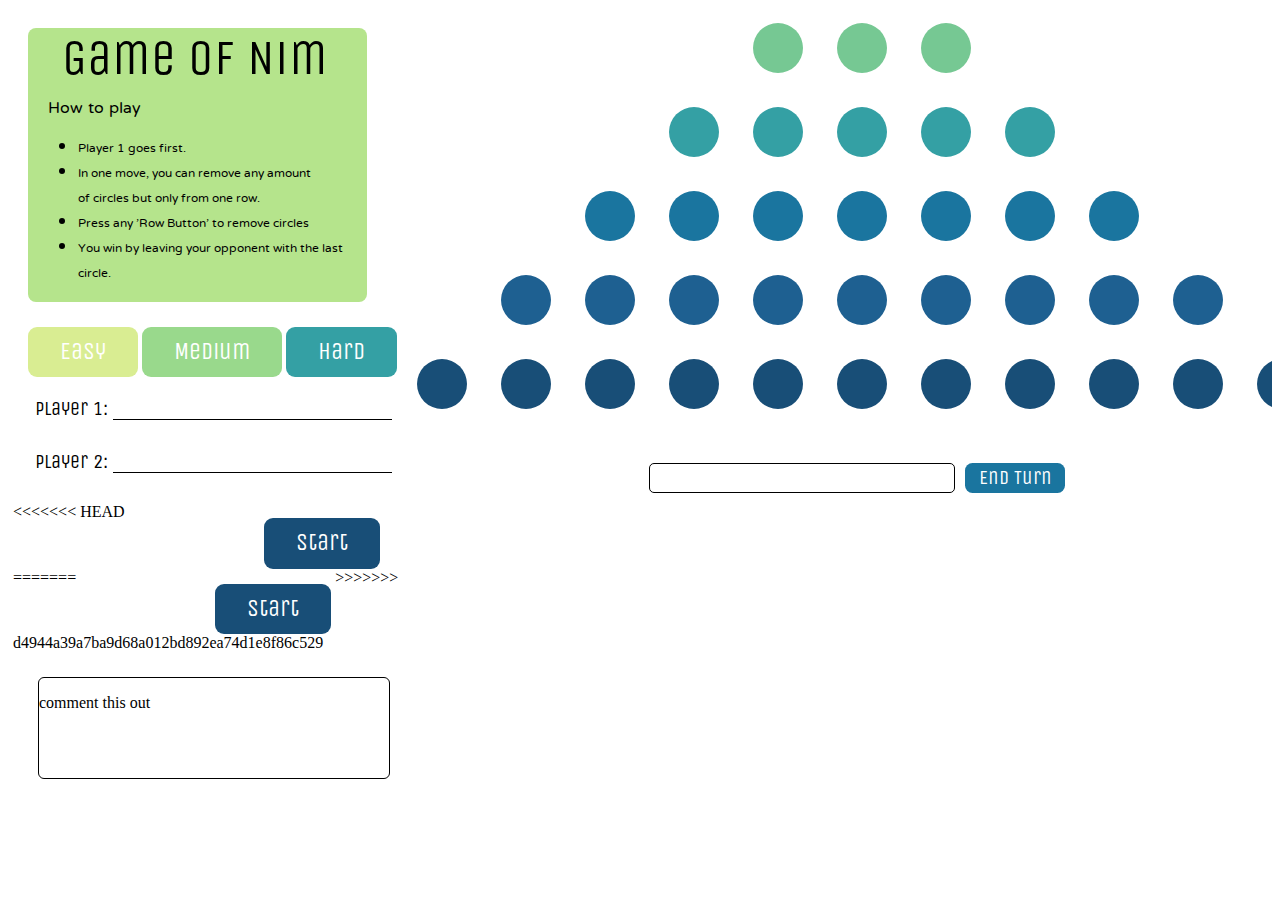
<file: Game/index.html>
<!DOCTYPE html>
<html lang="en">
<head>
    <meta charset="UTF-8">
    <meta http-equiv="X-UA-Compatible" content="IE=edge">
    <meta name="viewport" content="width=device-width, initial-scale=1.0">
    <title>Game of Nim</title>
    <link rel="stylesheet" href="style.css">
</head>
<body>
    <div class=".float-container">


<!--- div left side, difficulty & Player Names -->
<div id="right" class="float-child1">
<div id="right-side">
    <div id="gameTitle">Game of Nim</div>
    <div id="gameRules">
        <p class="htp">How to play</p>
        <ul>
            <li>Player 1 goes first.</li>
            <li>In one move, you can remove any amount <br>of circles but only from one row.</li>
            <li>Press any 'Row Button' to remove circles</li>
            <li>You win by leaving your opponent with the last circle.</li>
        </ul>
    </div>
</div>
    <div id="left-side">
        <div id="difficulty">
            <button id="easyBtn" class="diffBtns">Easy</button>
            <button id="medBtn" class="diffBtns">Medium</button>
            <button id="hardBtn" class="diffBtns">Hard</button>
        </div>
        <div id="playerNames">
            <p id="player1Title">Player 1:
                <input type="text" id="player1Name" class="playerNames">
            </p>
            <p id="player2Title">Player 2:
                <input type="text" id="player2Name" class="playerNames">
            </p>
        </div>
<<<<<<< HEAD
        <button id="startBtn" class="diffBtns" onclick="getNames()">Start</button>
=======
        <button id="startBtn" class="diffBtns" onclick="Start()">Start</button>
>>>>>>> d4944a39a7ba9d68a012bd892ea74d1e8f86c529
        <div id="chatbox">
            <p id="chatboxText">comment this out</p>


        </div>
    </div>
</div>
<div id="left" class="float-child2">
    

<!-- easy game board  -->
<!-- 
    <div id="gameBoardEasy">
        <div id="easyRow1" class="boardRows">
            <span class="dot easydot"></span>
            <button class="row1Btn rowBtns" onclick="RemoveDot(0, this)">Row 1</button>
        </div>
        <div id="easyRow2" class="boardRows">
            <span class="dot easydot"></span>
            <span class="dot easydot"></span>
            <span class="dot easydot"></span>
            <button class="row2Btn rowBtns" onclick="RemoveDot(1, this)">Row 2</button>
        </div>
        <div id="easyRow3" class="boardRows">
            <span class="dot easydot"></span>
            <span class="dot easydot"></span>
            <span class="dot easydot"></span>
            <span class="dot easydot"></span>
            <span class="dot easydot"></span>
            <button class="row3Btn rowBtns" onclick="RemoveDot(2, this)">Row 3</button>
        </div>
    </div> -->

     <!-- medium game board -->
    
    <!-- <div id="gameBoardMedium">
        <div id="mediumRow1" class="boardRows">
            <span class="dot"></span>
            <button class="row1Btn rowBtns" onclick="RemoveDot(0, this)">Row 1</button>
        </div>
        <div id="mediumRow2" class="boardRows">
            <span class="dot"></span>
            <span class="dot"></span>
            <span class="dot"></span>
            <button class="row2Btn rowBtns" onclick="RemoveDot(1, this)">Row 2</button>
        </div>
        <div id="mediumRow3" class="boardRows">
            <span class="dot"></span>
            <span class="dot"></span>
            <span class="dot"></span>
            <span class="dot"></span>
            <span class="dot"></span>
            <button class="row3Btn rowBtns" onclick="RemoveDot(2, this)">Row 3</button>
        </div>
        <div id="mediumRow4" class="boardRows">
            <span class="dot"></span>
            <span class="dot"></span>
            <span class="dot"></span>
            <span class="dot"></span>
            <span class="dot"></span>
            <span class="dot"></span>
            <span class="dot"></span>
            <button class="row3Btn rowBtns" onclick="RemoveDot(3, this)">Row 4</button>
        </div>
    </div> -->
    

    
    <!-- hard game board -->


    <div id="gameBoardHard">
        <div id="hardRow1" class="boardRows">
            <span class="dot harddot"></span>
            <span class="dot harddot"></span>
            <span class="dot harddot"></span>
            <button class="row1Btn rowBtns" onclick="RemoveDot(0, this)">Row 1</button>
        </div>
        <div id="hardRow2" class="boardRows">
            <span class="dot harddot"></span>
            <span class="dot harddot"></span>
            <span class="dot harddot"></span>
            <span class="dot harddot"></span>
            <span class="dot harddot"></span>
            <button class="row2Btn rowBtns" onclick="RemoveDot(1, this)">Row 2</button>
        </div>
        <div id="hardRow3" class="boardRows">
            <span class="dot harddot"></span>
            <span class="dot harddot"></span>
            <span class="dot harddot"></span>
            <span class="dot harddot"></span>
            <span class="dot harddot"></span>
            <span class="dot harddot"></span>
            <span class="dot harddot"></span>
            <button class="row3Btn rowBtns" onclick="RemoveDot(2, this)">Row 3</button>
        </div>
        <div id="hardRow4" class="boardRows">
            <span class="dot harddot"></span>
            <span class="dot harddot"></span>
            <span class="dot harddot"></span>
            <span class="dot harddot"></span>
            <span class="dot harddot"></span>
            <span class="dot harddot"></span>
            <span class="dot harddot"></span>
            <span class="dot harddot"></span>
            <span class="dot harddot"></span>
            <button class="row3Btn rowBtns" onclick="RemoveDot(3, this)">Row 4</button>
        </div>
        <div id="hardRow5" class="boardRows">
            <span class="dot harddot"></span>
            <span class="dot harddot"></span>
            <span class="dot harddot"></span>
            <span class="dot harddot"></span>
            <span class="dot harddot"></span>
            <span class="dot harddot"></span>
            <span class="dot harddot"></span>
            <span class="dot harddot"></span>
            <span class="dot harddot"></span>
            <span class="dot harddot"></span>
            <span class="dot harddot"></span>
            <button class="row4Btn rowBtns" onclick="RemoveDot(4, this)">Row 5</button>
        </div>
    </div>



    <section>
    <div id="div1" class="sectionDivs">
        <!-- <div id="playerTurnIndicator"></div> -->
        <input type="text" id="playerTurnIndicator">
        <button id="endBtn" class="diffBtns" onclick="NextTurn()">End Turn</button>
    </div>
    <div id="keyboard" class="sectionDivs">
        <div id="smiley"><span class="ec ec-grinning"></span></div>
        <div id="upside-down"><span class="ec ec-upside-down-face"></span></div>
        <div id="sob"><span class="ec ec-sob"></span></div>
        <div id="rage"><span class="ec ec-rage"></span></div>
        <!-- <div id="poop"><span class="ec ec-poop"></span></div> -->
        <div id="cool"><span class="ec ec-sunglasses"></span></span></div>
        <div id="frown"><span class="ec ec-disappointed"></span></div>
    </div>
</section>

</div>

<script src='script.js'></script>

</body>
</html>
</file>
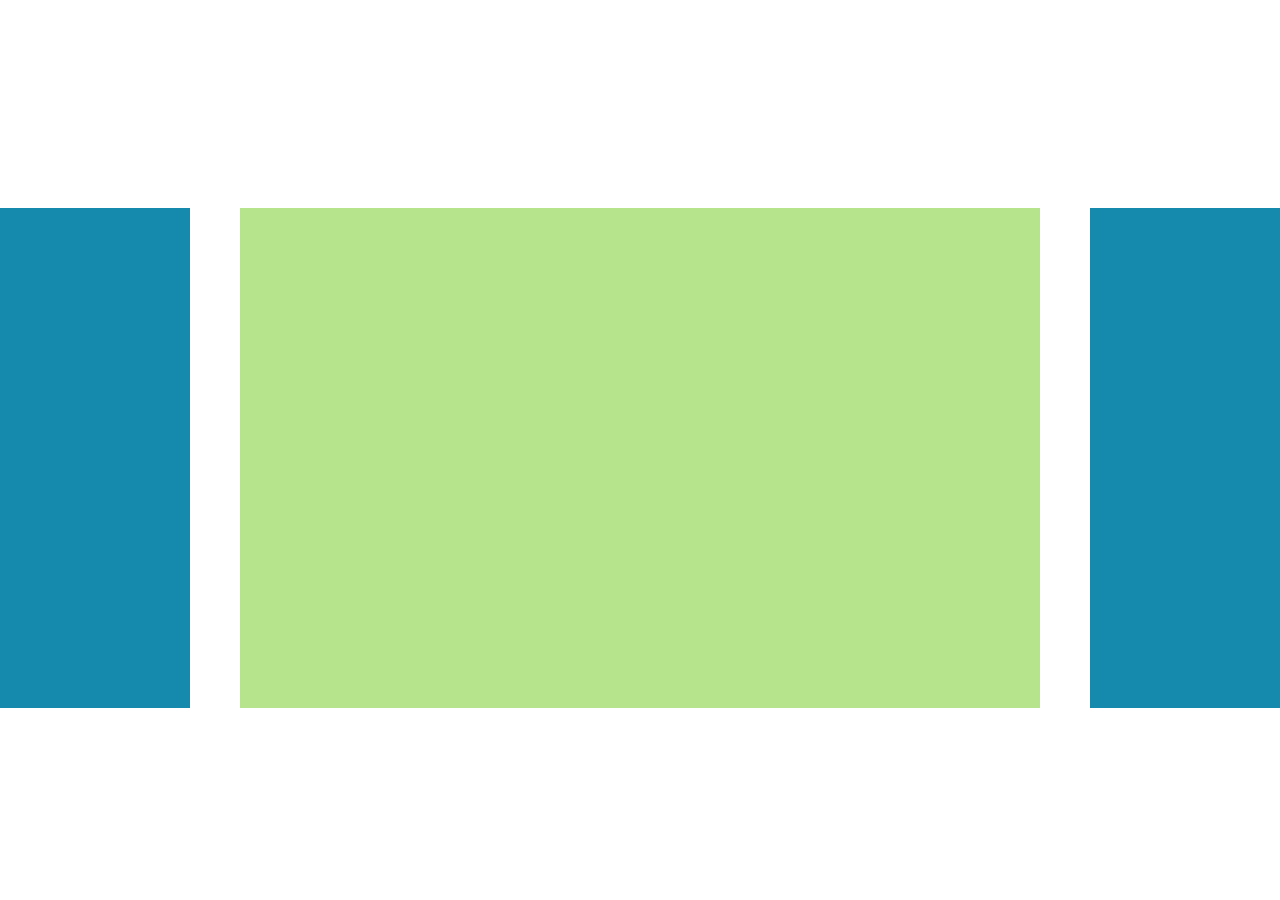
<file: Game/index2.html>
<!DOCTYPE html>
<html lang="en">
<head>
    <meta charset="UTF-8">
    <meta http-equiv="X-UA-Compatible" content="IE=edge">
    <meta name="viewport" content="width=device-width, initial-scale=1.0">
    <title>Game Of Nim</title>
    <link rel="stylesheet" href="style2.css">
</head>
<body>
    <div id="outer">
    <div id="main">
        <div is="player1Emotes" class="emoteBox"></div>
        <div id="box"></div>
        <div is="player2Emotes" class="emoteBox"></div>
    </div>
    </div>
    
</body>
</html>
</file>
<file: Game/style.css>
/* fonts */
@import url('https://fonts.googleapis.com/css2?family=NTR&family=Unica+One&display=swap');

/*
font-family: 'NTR', sans-serif;
font-family: 'Unica One', cursive;
*/

html, body {
    max-width: 100%;
    overflow-x: hidden;
}


.diffBtns {
    font-family: 'Unica One', cursive;
    appearance: none;
    border-radius: .375em;
    box-shadow: none;
    box-sizing: border-box;
    color: white;
    cursor: pointer;
    display: inline-flex;
    font-size: 1.5rem;
    height: 2.1em;
    justify-content: center;
    line-height: 1;
    padding: 32px;
    padding-top:12px;
    position: relative;
    text-align: center;
    user-select: none;
    -webkit-user-select: none;
    touch-action: manipulation;
    vertical-align: top;
    white-space: nowrap;
    border-style: none;
    margin-top: 15px;
}

#easyBtn {
    /* background-color: #f4e285;  */
    background-color: #d9ed92;
    margin-left: 15px;
}

#medBtn {
    background-color: #99d98c;
}

#hardBtn {
    background-color: #34a0a4;
}

#playerNames {
    margin-left: 22px;
    margin-top: 5px;
}

#player1Name, #player2Name {
    border: none;
    border-bottom: 1.5px solid black;
    margin-bottom: 10px;
    width: 275px;
}

#player1Title, #player2Title {
    font-size: 20px;
    font-family: 'Unica One', cursive;
}

#startBtn {
    background-color: #184E77;
    margin-left: 135px;
}

#startBtn:hover {
    background-color: #fff;
    color: #184E77;
}

#easyBtn:hover {
    background-color: #fff;
    color: #d9ed92;
}

#medBtn:hover {
    background-color: #fff;
    color: #99d98c;
}

#hardBtn:hover {
    background-color: #fff;
    color: #34a0a4;
}

#playerTurnIndicator {
    width: 300px;
    height: 26px;
    border: 1px solid black;
    border-radius: .375em;
    margin-right: 10px;
    float: left;
    
}


#endBtn {
    background-color: #1A759F;
    display: inline-block;
    margin-top: 0;
    height: 30px;
    font-size: 20px;
    padding-top: 0;
    padding-bottom: 0;
    padding-right: 10px;
    padding-lefT: 10px;
    width: 100px;
}

#endBtn:hover {
    background-color: #fff;
    color: #1A759F;
}

#div1 {
    padding-top: 50px;
    /* display: flex; */
    justify-content: center; 
    /* margin-left: 250px; */
    width: 450px;
}


#gameRules {
    font-family: 'NTR', sans-serif;
    font-size: 15px;
    margin-top: 5px;
    line-height: 25px;
    
}

.htp {
    font-size: 20px;
    margin-left: 10px;
    margin-bottom: 5px;
    margin-top: 10px;

}

.float-container {
    padding: 20px;
}

.float-child1 {
    width: 30%;
    float: left;
}

.float-child2 {
    width: 70%;
    float: right;
}

/* emoji and chat send */

section {
    display:flex;
    flex-direction: column;
    height: 50px;
    justify-content: center;
    margin-left: 245px;
}

.sectionDivs {
    flex-grow: 1;
    display:flex; 
    align-items:center;
}

#gameTitle {
    font-family: 'Unica One', cursive;
    font-size: 50px;
    text-align: center;
}

#left-side {
    clear: both;
    margin-left: 5px;
    width: 400px;
    
}

/* emojis */

.ec {
    margin: 0px !important;
    display: inline !important;
    font-size: 1.5rem;
}

.ec:hover {
    cursor: pointer;
}

#keyboard {
    padding-left: 25px;
    display: grid;
    grid-template-columns: 50px 50px 50px 50px 50px 50px;
    justify-content: center;
    align-items: center;
    width: 300px;
}

/* chatbox */

#chatbox {
    border: 1px black solid;
    width: 350px;
    height: 100px;
    margin-top: 25px;
    margin-left: 25px;
    border-radius: .375em;

}

#right-side {
    /* float: right; */
    float: left;
    background-color: #b5e48c;
    border-style: none;
    border-radius: .5em;
    margin: 20px;
    margin-bottom: 10px;
    padding-right: 15px;
    padding-left: 10px;
    /* width: 350px; */
}

/* dot styling */

.dot {
    height: 70px;
    width: 70px;
    border-radius: 50%;
    display: inline-block;
}

.harddot {
    height: 50px;
    width: 50px;
    border-radius: 50%;
    display: inline-block;
}

/* Easy Game Board */  

#gameBoardEasy {
    width: 900px;
    text-align: center;
    /* position: absolute; */
    position: relative;
}

span {
    display: inline-block;
    margin: 15px;
}

/* setting colors and row button position  */

#easyRow1 span {
    background-color: #76c893;
}

#easyRow1 button {
    margin-left: 310px;
}

#easyRow2 span {
    background-color: #34a0a4;
}

#easyRow2 button {
    margin-left: 205px;
}

#easyRow3 span {
    background-color: #1a759f;
}

#easyRow3 button {
    margin-left: 100px;
}

.boardRows {
    position: relative;
}

/* Medium Game Board */  

#gameBoardMedium {
    width: 900px;
    text-align: center;
    position: relative;

}

span {
    display: inline-block;
    margin: 15px;
}

/* setting colors and row button position */

#mediumRow1 span {
    background-color: #76c893;
}

#mediumRow1 button {
    margin-left: 365px;
}

#mediumRow2 span {
    background-color: #34a0a4;
}

#mediumRow2 button {
    margin-left: 260px;
}

#mediumRow3 span {
    background-color: #1a759f;
}

#mediumRow3 button {
    margin-left: 155px;
}

#mediumRow4 span {
    background-color: #1e6091;
}

#mediumRow4 button {
    margin-left: 50px;
}

.boardRows {
    position: relative;
}

/* Hard Game Board */

#gameBoardHard {
    width: 950px;
    text-align: center;
    position: relative;

}

/* span {
    display: inline-block;
    margin: 15px;
} */

/* setting colors and row button position */

#hardRow1 span {
    background-color: #76c893;
}


#hardRow1 button {
    margin-left: 340px;
}

#hardRow2 span {
    background-color: #34a0a4;
}

#hardRow2 button {
    margin-left: 255px;
}

#hardRow3 span {
    background-color: #1a759f;
}

#hardRow3 button {
    margin-left: 170px;
}

#hardRow4 span {
    background-color: #1e6091;
}

#hardRow4 button {
    margin-left: 85px;
}

#hardRow5 span {
    background-color: #184e77;
}

/* .boardRows {
    
} */


.rowBtns {
    align-items: center;
    appearance: none;
    background-color: #fff;
    border: 1px solid #dbdbdb;
    border-radius: .375em;
    box-shadow: none;
    box-sizing: border-box;
    color: #363636;
    cursor: pointer;
    display: inline-flex;
    font-family: BlinkMacSystemFont,-apple-system,"Segoe UI",Roboto,Oxygen,Ubuntu,Cantarell,"Fira Sans","Droid Sans","Helvetica Neue",Helvetica,Arial,sans-serif;
    font-size: 1rem;
    height: 2em;
    justify-content: center;
    line-height: 1.5;
    padding: calc(.5em - 1px) 1em;
    position: absolute;
    text-align: center;
    user-select: none;
    -webkit-user-select: none;
    touch-action: manipulation;
    vertical-align: top;
    white-space: nowrap;
    top: 50%;
    -ms-transform: translateY(-50%);
    transform: translateY(-50%);
}

#moveIndicatorBox {
    width: 400px;
    height: 0px;
    background-color: #fff;
    border: 1.5px black solid;
}

#endTurnBtn {
    background-color: #34A0A4;
}
</file>
<file: Game/style2.css>
#box {
    width: 800px;
    height: 500px;
    background-color: #b5e48c;
    margin: 0 auto;
}

#main {
    margin-top: 200px;
    display: flex;
    justify-content: center;
}


#outer {
    display: flex;
    justify-content: center;
}


.emoteBox {
    width: 300px;
    height: 500px;
    background-color: #168AAD;
    margin-left: 50px;
    margin-right: 50px;;
}
</file>
